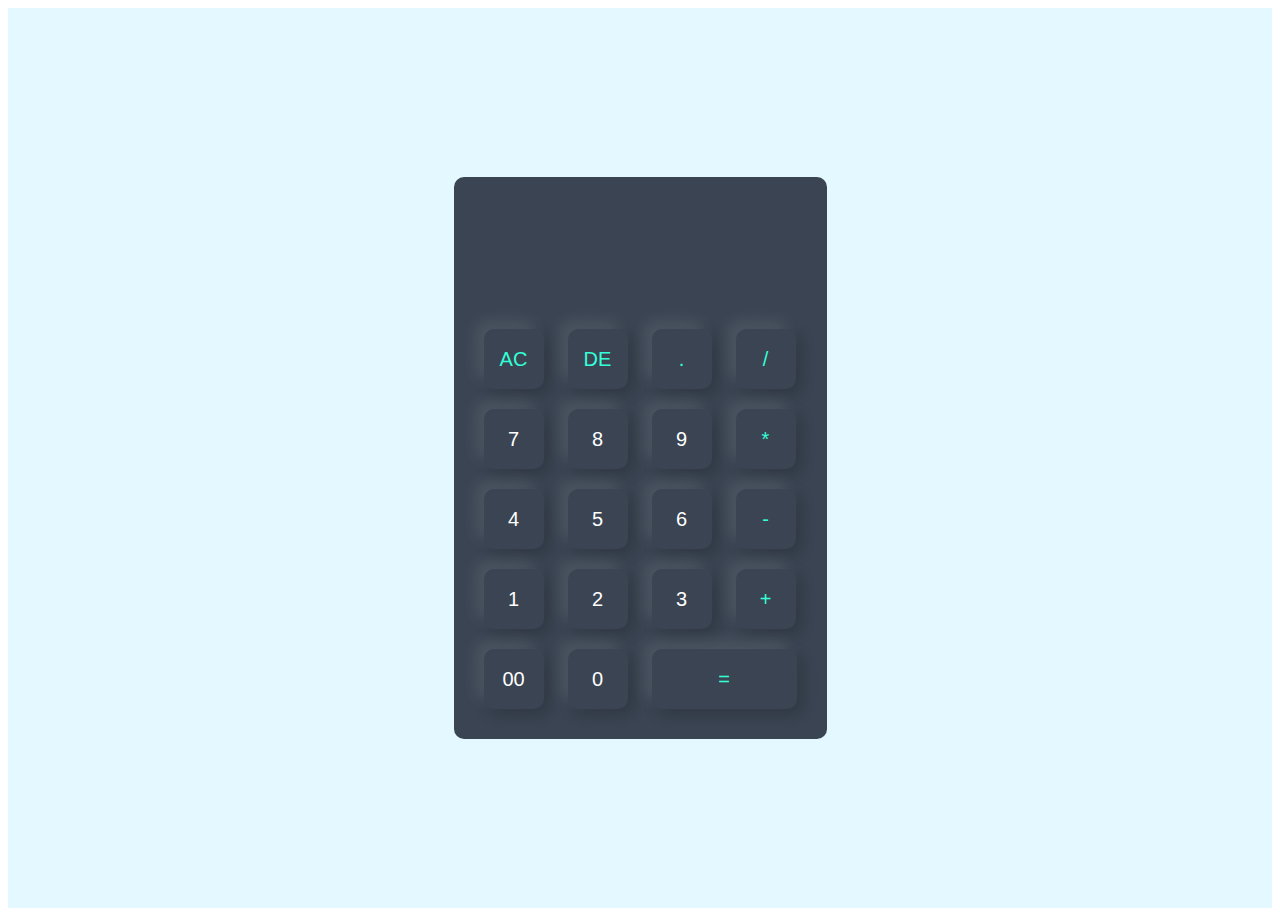
<file: index.html>
<!DOCTYPE html>
<html lang="en">
<head>
    <meta charset="UTF-8">
    <meta name="viewport" content="width=device-width, initial-scale=1.0">
    <title>Calculator</title>
    <link rel="stylesheet" href="cal.css">
</head>
<body>

    <div class="container">
        <div class="calculator">
            <form >
                <div class="display">
                    <input type="text" name="display">
                </div>
                <div>
                    <input type="button" value="AC" onclick="display.value = '' " class="operator">
                    <input type="button" value="DE" onclick="display.value = display.value.toString().slice(0,-1) " class="operator">
                    <input type="button" value="." onclick="display.value += '.' " class="operator">
                    <input type="button" value="/" onclick="display.value += '/' " class="operator">
                </div>
                <div>
                    <input type="button" value="7" onclick="display.value += '7' " >
                    <input type="button" value="8" onclick="display.value += '8' ">
                    <input type="button" value="9" onclick="display.value += '9' ">
                    <input type="button" value="*" onclick="display.value += '*' " class="operator">
                </div>
                <div>
                    <input type="button" value="4" onclick="display.value += '4' ">
                    <input type="button" value="5" onclick="display.value += '5' ">
                    <input type="button" value="6" onclick="display.value += '7' ">
                    <input type="button" value="-" onclick="display.value += '-' " class="operator">
                </div>
                <div>
                    <input type="button" value="1" onclick="display.value += '1' ">
                    <input type="button" value="2" onclick="display.value += '2' ">
                    <input type="button" value="3" onclick="display.value += '3' ">
                    <input type="button" value="+" onclick="display.value += '+' " class="operator">
                </div>
                <div>
                    <input type="button" value="00" onclick="display.value += '00' ">
                    <input type="button" value="0" onclick="display.value += '0' ">
                    <input type="button" value="=" onclick="display.value = eval(display.value)" class="equal operator">
                 
                </div>


            </form>
        </div>

    </div>

    
</body>
</html>
</file>
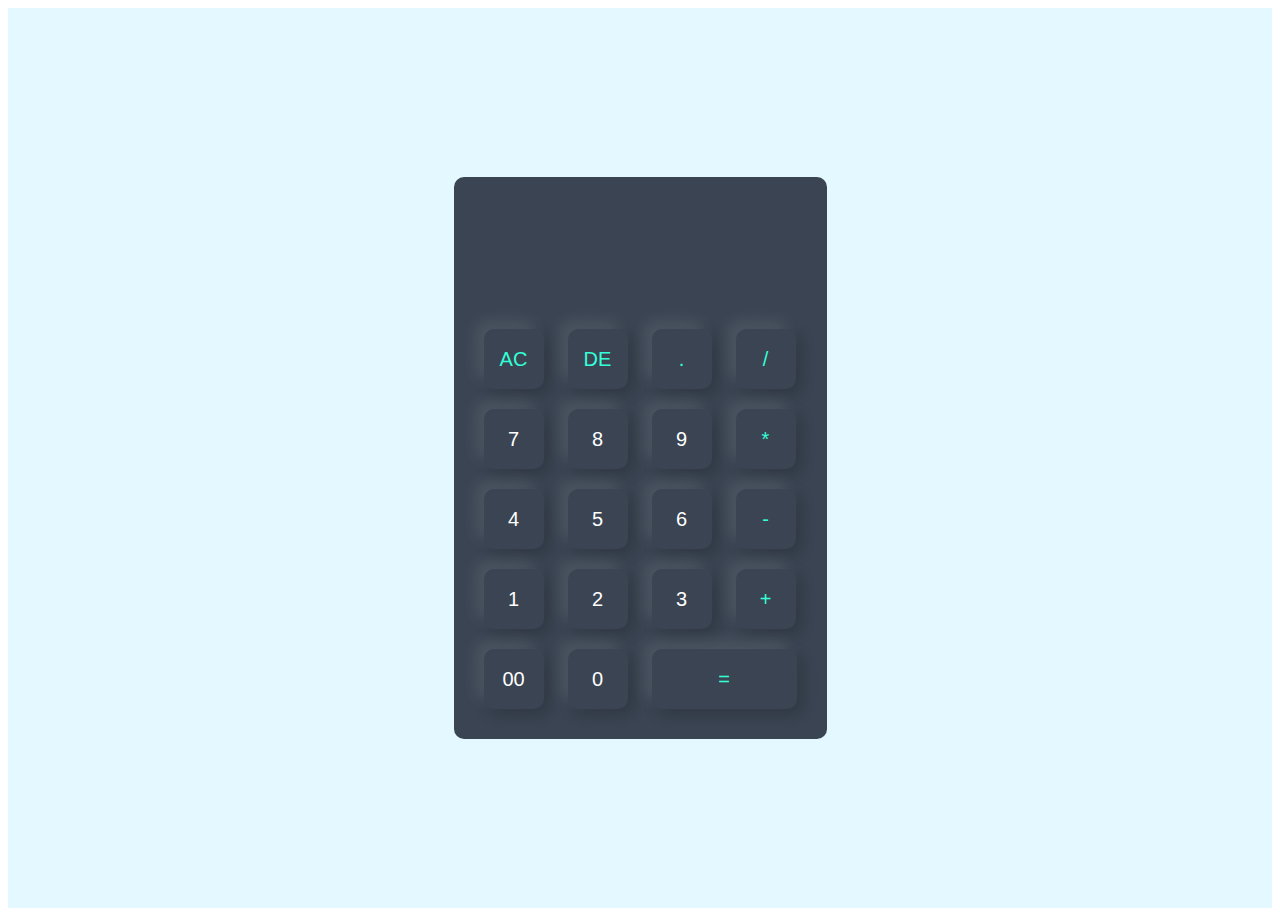
<file: cal.html>
<!DOCTYPE html>
<html lang="en">
<head>
    <meta charset="UTF-8">
    <meta name="viewport" content="width=device-width, initial-scale=1.0">
    <title>Calculator</title>
    <link rel="stylesheet" href="cal.css">
</head>
<body>

    <div class="container">
        <div class="calculator">
            <form >
                <div class="display">
                    <input type="text" name="display">
                </div>
                <div>
                    <input type="button" value="AC" onclick="display.value = '' " class="operator">
                    <input type="button" value="DE" onclick="display.value = display.value.toString().slice(0,-1) " class="operator">
                    <input type="button" value="." onclick="display.value += '.' " class="operator">
                    <input type="button" value="/" onclick="display.value += '/' " class="operator">
                </div>
                <div>
                    <input type="button" value="7" onclick="display.value += '7' " >
                    <input type="button" value="8" onclick="display.value += '8' ">
                    <input type="button" value="9" onclick="display.value += '9' ">
                    <input type="button" value="*" onclick="display.value += '*' " class="operator">
                </div>
                <div>
                    <input type="button" value="4" onclick="display.value += '4' ">
                    <input type="button" value="5" onclick="display.value += '5' ">
                    <input type="button" value="6" onclick="display.value += '7' ">
                    <input type="button" value="-" onclick="display.value += '-' " class="operator">
                </div>
                <div>
                    <input type="button" value="1" onclick="display.value += '1' ">
                    <input type="button" value="2" onclick="display.value += '2' ">
                    <input type="button" value="3" onclick="display.value += '3' ">
                    <input type="button" value="+" onclick="display.value += '+' " class="operator">
                </div>
                <div>
                    <input type="button" value="00" onclick="display.value += '00' ">
                    <input type="button" value="0" onclick="display.value += '0' ">
                    <input type="button" value="=" onclick="display.value = eval(display.value)" class="equal operator">
                 
                </div>


            </form>
        </div>

    </div>

    
</body>
</html>
</file>
<file: cal.css>
.container{
    width: 100%;
    height: 100vh;
    background: #e3f9ff;
    display: flex;
    align-items: center;
    justify-content: center;
}

.calculator{
    background: #3a4452;
    padding: 20px;
    border-radius: 10px;
    -webkit-border-radius: 10px;
    -moz-border-radius: 10px;
    -ms-border-radius: 10px;
    -o-border-radius: 10px;
}
.calculator form input{
   border: 0;
    outline: 0;
    width: 60px;
    height: 60px;
    border-radius: 10px;
    box-shadow: -8px -8px 15px rgba(255, 255, 255,0.1),5px 5px 15px rgba(0,0,0,0.2);
    background: transparent;
    font-size: 20px;
    color: #fff;
    cursor: pointer;
    margin: 10px;
    -webkit-border-radius: 10px;
    -moz-border-radius: 10px;
    -ms-border-radius: 10px;
    -o-border-radius: 10px;
}

form .display{
    display: flex;
    justify-content: flex-end;
    margin: 20px 0;
}
form .display input{
    text-align: right;
    flex: 1;
    font-size: 45px;
    box-shadow: none;
}
form input.equal{
    width: 145px;
}

form input.operator{
    color:#33ffd8;
}
</file>
